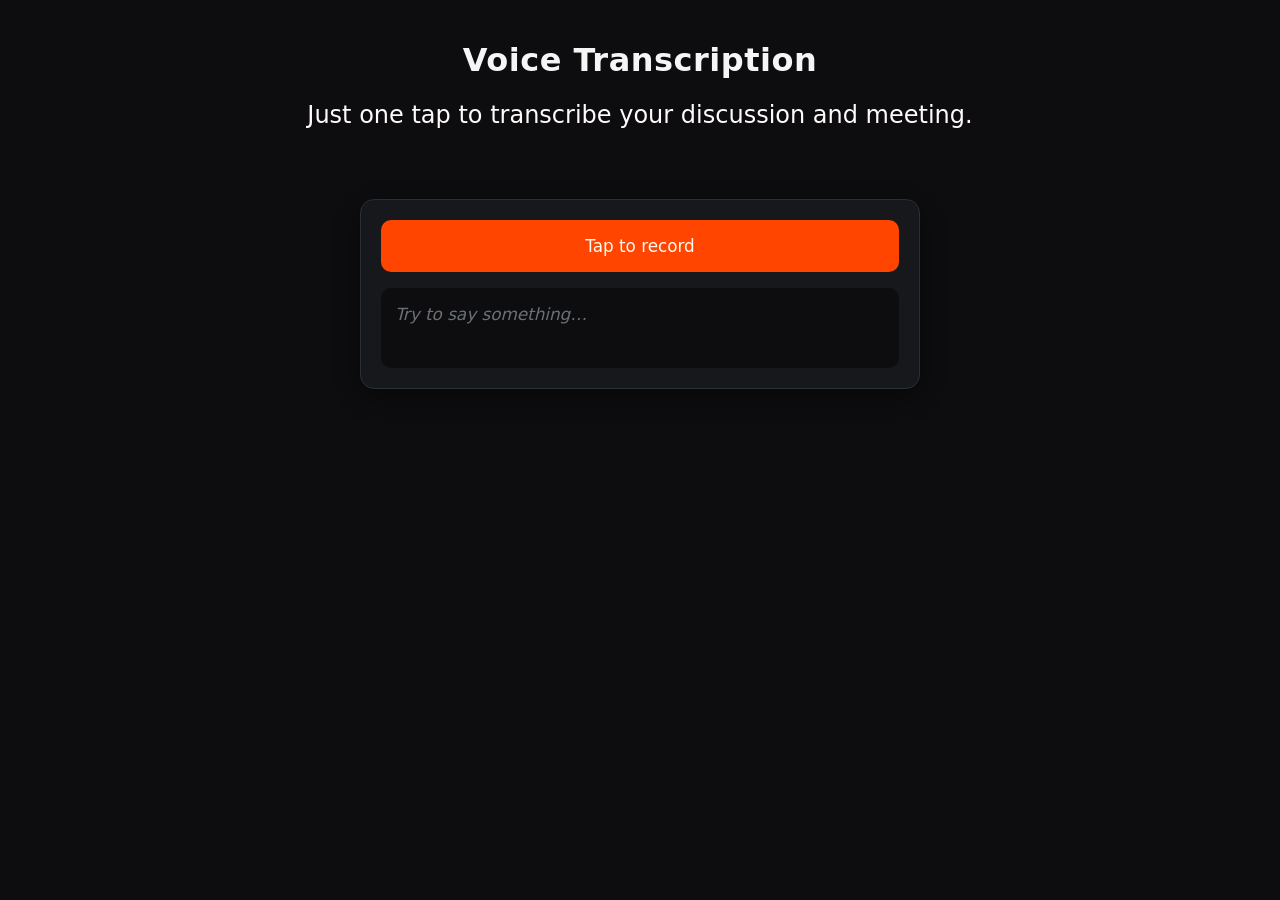
<file: Assignment1/src/main/resources/static/index.html>
<!DOCTYPE html>
<html>
<head>
    <meta charset="UTF-8">
    <meta name="viewport" content="width=device-width, initial-scale=1.0">
    <title>Voice Transcription</title>
    <link rel="stylesheet" type="text/css" href="css/csstest.css"/>
</head>
<body>
    <h1>Voice Transcription</h1>
	
	<div class="intro"> Just <b class="bold-heading">one tap</b> to transcribe your discussion and meeting. </div>
	
    <div class="container">
        <div class="text-box">
            <div name="button-pos">
                <div id="button-record" onclick="startRecording()"> Tap to record </div>
                <div id="button-recording" class="hidden" onclick="stopRecording()">
                    <div name="red-circle"></div>
                    Recording… tap to stop
                </div>
            </div>
			<div id="result-error" class="hidden"></div>
			<div id="processing" class="hidden">
			    <div class="spinner"></div>
			    Transcribing…
			</div>
			
			<div id="result" data-placeholder="Try to say something…"></div>
        </div>
    </div>
</body>
</html>
<script src="script/app.js"></script>
</file>
<file: Assignment1/src/main/resources/static/css/csstest.css>
* { 
	box-sizing: border-box; 
}

body {
    background-color: #0d0d0f;
    color: whitesmoke;
    font-family: system-ui, -apple-system, "Segoe UI", sans-serif;
    margin: 0;
    padding: 20px;
}

.bold-heading {
	font-weight: 500;
}

h1 {
    text-align: center;
    font-weight: 600;
    letter-spacing: 0.5px;
}

.intro {
	text-align: center;
	color: snow;
	font-weight: 300;
	font-size: x-large;
	
}

.container {
    display: flex;
    justify-content: center;
    width: 100%;
	margin-top: 50px;
}

.text-box {
    display: flex;
    flex-direction: column;
    gap: 16px;
    border: 1px solid #2a2f33;
    background-color: #16181c;
    border-radius: 14px;
    width: min(560px, 90%);
    padding: 20px;
    margin-top: 20px;
    box-shadow: 0 8px 24px rgba(0, 0, 0, 0.4);
}

/* Result area — grows with text instead of a fixed height */
#result {
    min-height: 80px;
    padding: 14px;
    border-radius: 10px;
    background-color: #0d0d0f;
    line-height: 1.5;
    font-size: 1.05rem;
    white-space: pre-wrap;
    word-break: break-word;
}

#result-error {
	text-align: center;
	min-height: 10px;
    padding: 14px;
	color: #ff5722;
    line-height: 1.5;
    font-size: 1.05rem;
    white-space: pre-wrap;
    word-break: break-word;
}

/* Fake placeholder for an empty div */
#result:empty::before {
    content: attr(data-placeholder);
    color: #6b7075;
    font-style: italic;
}

div[name="button-pos"] {
    display: flex;
    justify-content: center;
}

/* Shared button look */
#button-record,
#button-recording {
    display: flex;
    justify-content: center;
    align-items: center;
    width: 100%;
    height: 52px;
    border-radius: 10px;
    font-size: 1.05rem;
    font-weight: 500;
    user-select: none;
    transition: transform 0.08s ease, background-color 0.2s ease;
}

#processing  {
	display: flex;
    justify-content: center;
    align-items: center;
    width: 100%;
    height: 52px;
    font-size: 1.05rem;
    font-weight: 500;
    user-select: none;
    transition: transform 0.08s ease, background-color 0.2s ease;
}

#button-record {
    background-color: orangered;
    color: floralwhite;
    cursor: pointer;
}
#button-record:hover { background-color: #ff5722; }
#button-record:active { transform: scale(0.98); }

#button-recording {
    background-color: whitesmoke;
    color: orangered;
    cursor: pointer;
}

#button-processing {
    background-color: #2a2f33;
    color: #b8bcc0;
    cursor: default;
}

.hidden { display: none !important; }

/* Pulsing red dot while recording */
div[name="red-circle"] {
    width: 11px;
    height: 11px;
    background-color: orangered;
    border-radius: 50%;
    margin-right: 10px;
    animation: pulse 1s ease-in-out infinite;
}
@keyframes pulse {
    0%, 100% { opacity: 1; transform: scale(1); }
    50%      { opacity: 0.4; transform: scale(0.8); }
}

/* Spinner while transcribing */
.spinner {
    width: 14px;
    height: 14px;
    border: 2px solid #6b7075;
    border-top-color: orangered;
    border-radius: 50%;
    margin-right: 10px;
    animation: spin 0.7s linear infinite;
}
@keyframes spin { to { transform: rotate(360deg); } }
</file>
